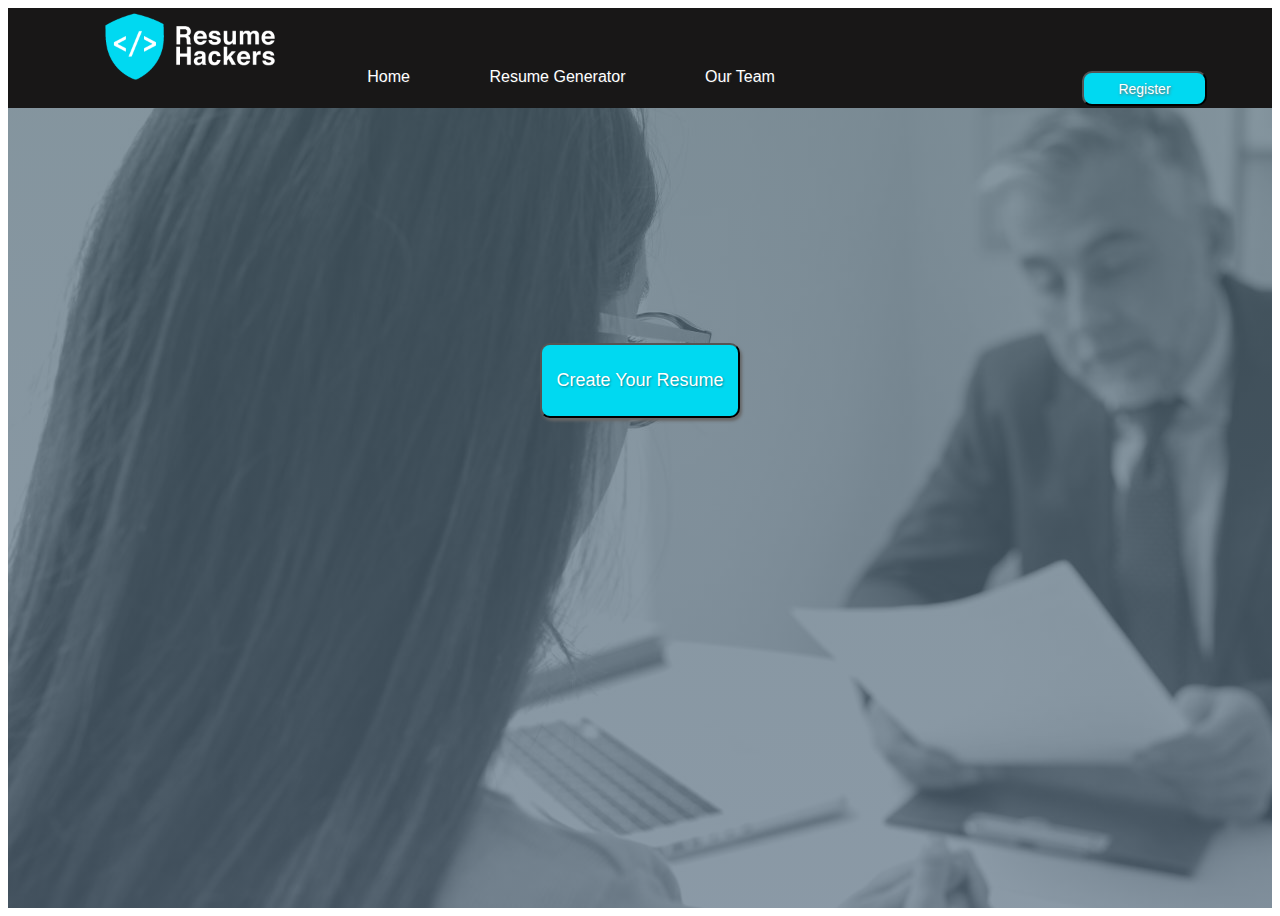
<file: index.html>
<!DOCTYPE html>
<html>

<head>
  <title>Resume Hacker</title>
  <link rel="stylesheet" type="text/css" media="screen" href="css/reset.css" />
  <link rel="stylesheet" type="text/css" media="screen" href="css/homepage.css" />
  <link href="https://fonts.googleapis.com/css?family=Playfair+Display" rel="stylesheet">
</head>

<main>

  <body>
    <header>
      <nav id="header-nav">
        <img src="img/resumehack.png" id="logo"></img>
        <ul>
          <li>
            <a href="#">Home</a>
          </li>
          <li>
            <a href="generator.html">Resume Generator</a>
          </li>
          <li>
            <a href="about.html">Our Team</a>
          </li>
        </ul>
        <button id="register">Register</button>
      </nav>
        <form id="registerForm" class="hidden">
          <h1>Sign Up</h1>
          <p>Please fill in this form to create an account.</p>
          <hr>
          <div>
            <label for="firstName"><b>First Name</b></label>
            <input type="text" placeholder="Enter Your First Name" name="firstName" required>
          </div>
          <div>
            <label for="lastName"><b>Last Name</b></label>
            <input type="text" placeholder="Enter Your Last Name" name="lastName" required>
          </div>
            <label for="email"><b>Email</b></label>
            <input type="text" placeholder="Enter Email" name="email" required>
          <div class="password">
            <label for="password"><b>Password</b></label>
            <input type="password" placeholder="Enter Password" name="password" required>
          </div>
          <button type="submit" id="submit">Submit</button>
          <button type="button" id="cancel">Cancel</button>
        </form>
      </nav>
    </header>
    <section id="sectionOne">
      <div class="create-resume-container">
        <a href="generator.html">
          <button id="create-resume">Create Your Resume</button>
        </a>
      </div>
    </section>
  </body>
</main>

</html>
</file>
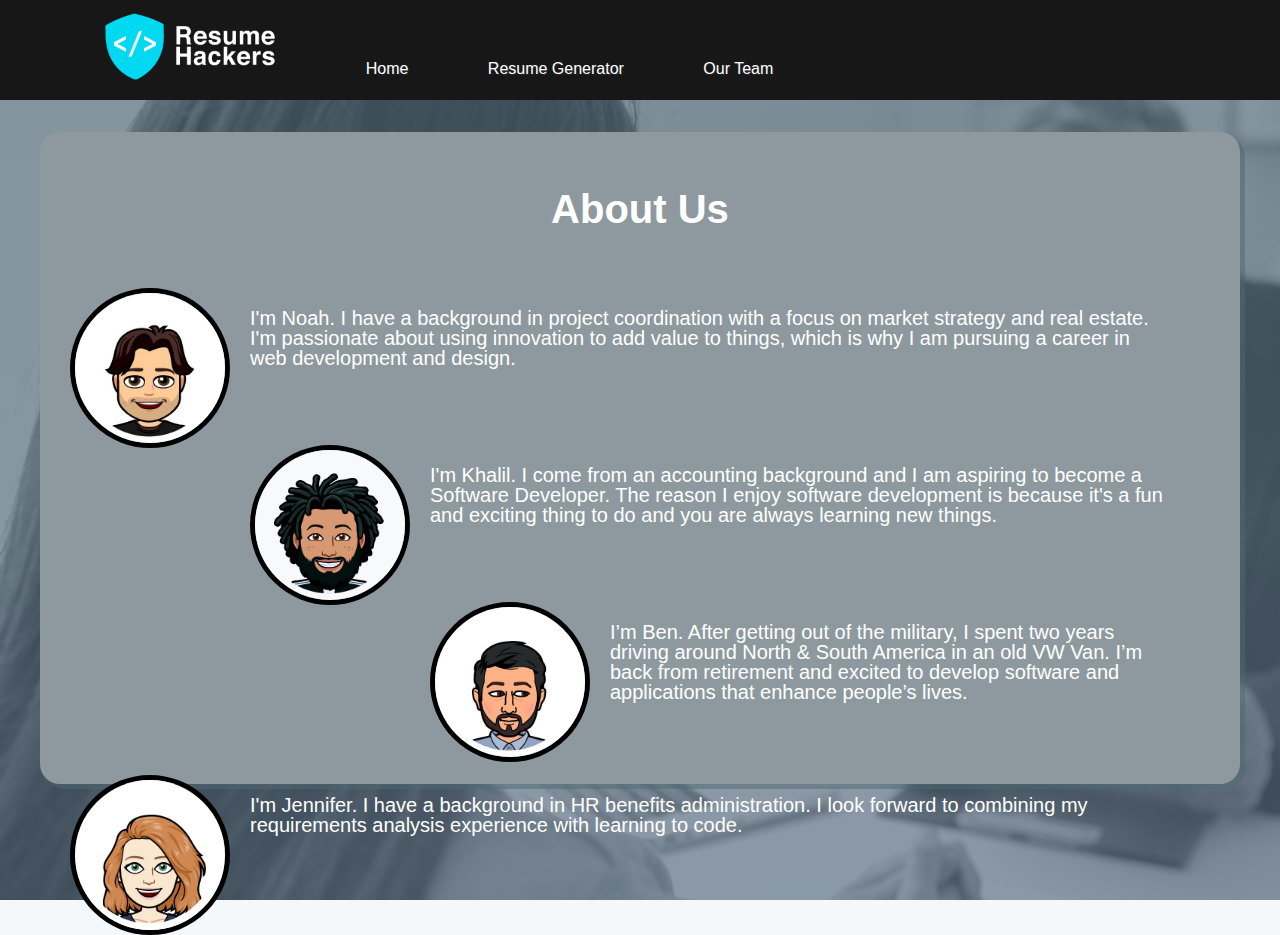
<file: about.html>
<!DOCTYPE html>
<html>

<head>
  <title>Resume Hacker</title>
  <link href="https://fonts.googleapis.com/css?family=Lato:300,400" rel="stylesheet"/>
  <link rel="stylesheet" type="text/css" media="screen" href="css/reset.css" />
  <link rel="stylesheet" type="text/css" media="screen" href="css/about.css" />
  <link href="https://fonts.googleapis.com/css?family=Roboto+Slab:100,300,400,700|Roboto:300,400,400i" rel="stylesheet">
</head>

<body>

  <header>
    <nav id="header-nav">
      <img src="img/resumehack.png" id="logo"></img>
      <ul>
        <li><a href="index.html">Home</a></li>
        <li><a href="generator.html">Resume Generator</a></li>
        <li><a href="about.html">Our Team</a></li>
      </ul>
    </nav>
  </header>
  <main>

    <div id="aboutContainer">
      <h1>About Us</h1>
      <br><br>
 <img src="img/noahbit.jpg" alt="">
 <p> I'm Noah. I have a background in project coordination with a focus on market strategy and real estate. <br> I'm passionate about using innovation to add value to things, which is why I am pursuing a career in web development and design.</p><br><br>
 <img src="img/khalilbit.png" alt="">
 <p> I'm Khalil. I come from an accounting background and I am aspiring to become a <br> Software Developer. The reason I enjoy software development is because it's a fun and exciting thing to do and you are always learning new things. </p><br><br>
 <img src="img/benbit.jpg" alt="">
 <p> I’m Ben. After getting out of the military, I spent two years driving around North & South America in an old VW Van. I’m back from retirement and excited to develop software and applications that enhance people’s lives.</p><br><br><br>
 <img src="img/jenjen.png" alt="">
 <p> I'm Jennifer. I have a background in HR benefits administration.  I look forward to combining my requirements analysis experience with learning to code.</p><br><br>
</div>
  </main>
  <footer>
  </footer>
<script></script>
</body>
<html>
</file>
<file: css/homepage.css>
body {
  font-family: 'Helvetica', serif;
}

header {
  height: 0;
  font-family: 'Helvetica', serif;
  text-shadow: 1px 1px 1px rgba(64, 65, 66, 0.5);
  font-weight: 400;
  width: 100%;
}

#header-nav {
  background-color: rgb(24, 23, 23);
  display: inline-block;
  height: 100px;
  width: 100%;
}

#logo {
  height: auto;
  left: 100px;
  position: absolute;
  top: 10px;
  width: 200px;
}

#header-nav ul {
  position: relative;
  text-align: center;
  right: 10%;
  top: 45%;
}

#header-nav ul li {
  display: inline-block;
  margin-left: 75px;
  font-size: 16px;
}

#header-nav ul li:hover {
  opacity: 0.5;
}

#header-nav li a {
  color: white;
  text-decoration: none;
}

#register {
  background-color: #00d9f1;
  border-radius: 10px;
  color: white;
  float: right;
  font-size: 14px;
  height: 35px;
  position: relative;
  right: 65px;
  text-shadow: 1px 1px 3px rgb(106, 106, 106);
  top: 15px;
  width: 125px;
}

.registeredUser {
  color: white;
  float: right;
  font-size: 20px;
  font-weight: 600;
  margin-top: 20px;
  margin-right: 50px;
}

#signIn {
  float:right;
}

#registerForm {
  background-color: #00d9f1;
  border: 10px solid white;
  color: white;
  box-shadow: 0px 0px 5px rgb(193, 210, 242);
  height: 500px;
  left: 550px;
  line-height: 1.6;
  padding: 20px;
  position: relative;
  text-shadow: 0px 0px 6px #808080;
  top: 20px;
  width: 265px;
  z-index: 99;
}

#registerForm div {
  position: relative;
  margin-bottom: 10px;
}

.password {
  margin-top: 15px;
}

#registerForm input {
  border: 1px solid grey;
  box-shadow: 0px 0px 5px #0099aa;
  padding: 3px;
  width: 80%;
  height: 30px;
}

#registerForm button {
  background-color: white;
  border-radius: 10px;
  box-shadow: 0px 0px 3px rgb(237, 237, 237);
  float: right;
  font-size: 14px;
  height: 30px;
  padding: 5px;
  width: 90px;
}

.hidden {
  display: none;
}

.unhidden {
  display: block;
}

#sectionOne {
  background-image:
  linear-gradient(
    rgba(79, 103, 116, 0.7),
    rgba(89, 110, 128, 0.7)
  ),
  url("../img/tech interview.jpg");
  height: 100vh;
  max-height: 100%;
  margin: 0 auto;
}

#create-resume {
  background: #00d9f1;
  border-radius: 10px;
  -webkit-box-shadow: 2px 3px 3px #666666;
  -moz-box-shadow: 2px 3px 3px #666666;
  box-shadow: 2px 3px 3px #666666;
  text-shadow: 1px 1px 2px #008c9b;
  color: white;
  text-decoration: none;
  cursor: pointer;
  display: block;
  font-size: 18px;
  height: 60px;
  margin-left: auto;
  margin-right: auto;
  position: relative;
  text-align: center;
  text-decoration: none;
}

.create-resume-container {
  position: relative;
  top: 15%;
}

#create-resume:hover {
  background: #8db5cc;
  background-image: -webkit-linear-gradient(top, #8db5cc, #8cb6bd);
  background-image: -moz-linear-gradient(top, #8db5cc, #8cb6bd);
  background-image: -ms-linear-gradient(top, #8db5cc, #8cb6bd);
  background-image: -o-linear-gradient(top, #8db5cc, #8cb6bd);
  background-image: linear-gradient(to bottom, #8db5cc, #8cb6bd);
  text-decoration: none;
}

#create-resume {
  height: 75px;
  position: relative;
  top: 200px;
  width: 200px;
}

a {
  text-decoration: none;
}

#scrolling{
  background: rgb(141, 153, 158);
  opacity: 0.7;
  height: 100px;
  width: 100%;

  position: absolute;
    top:0;
    bottom: 0;
    left: 0;
    right: 0;
    margin: 0 auto;
    margin-top: 47%;
}

.example {
  text-align: center;
  color: white;
  margin: 0px;

}

marquee {
  position: absolute;
  font-style: italic;
  font-size: 40px;
  font-weight:200;
  margin: 13px;
  line-height: 1.4em;
  margin-bottom: 10em;
  padding-top: 5px;
}
</file>
<file: css/about.css>
body {
  background-color: rgba(233, 241, 247, 0.466);
  background-image:
  linear-gradient(
    rgba(79, 103, 116, 0.7),
    rgba(89, 110, 128, 0.7)
  ),
  url("../img/tech interview.jpg");
  background-attachment: fixed;
  height: 100vh;
  margin: 0 auto;
}

body {
  font-family: 'Helvetica', serif;
}

header {
  height: 0;
  font-family: 'Helvetica', serif;
  text-shadow: 1px 1px 1px rgba(64, 65, 66, 0.5);
  font-weight: 400;
  width: 100%;
}

#header-nav {
  background-color: rgb(24, 23, 23);
  display: inline-block;
  height: 100px;
  width: 100%;
}

#logo {
  height: auto;
  left: 100px;
  position: absolute;
  top: 10px;
  width: 200px;
}

#header-nav ul {
  position: relative;
  text-align: center;
  right: 10%;
  top: 45%;
}

#header-nav ul li {
  display: inline-block;
  margin-left: 75px;
  font-size: 16px;
}

#header-nav ul li:hover {
  opacity: 0.5;
}

#header-nav li a {
  color: white;
  text-decoration: none;
}

main img {
  float: left;
  width: 150px;
  height: 150px;
  border-radius: 100px;
  border: 5px solid black;
  margin-right: 20px;



}
main h1 {
  font-family: 'Helvetica', serif;
  text-align: center;
  color:white;
  font-size: 40px;
}
p {

  font-family: 'Helvetica', serif;
  color:white;
  font-size: 20px;
  height: 85px;
  width: 94%;
  font-weight: lighter;
  margin-left: 30px;
  padding-right: 30px;

}

#aboutContainer {
  background: rgb(141, 153, 158);
  margin-top:50px;
  padding:30px;
  margin-right: 50px;
  box-shadow: 5px 5px rgba(79, 103, 116, 0.5);
  border-radius: 20px;
  position: absolute;
  top:0;
  bottom: 20px;
  left: 40px;
  right: 40px;
  margin: 0 auto;
  margin-top: 132px;
  padding-right: 30px;
  height: 37em;
}
</file>
